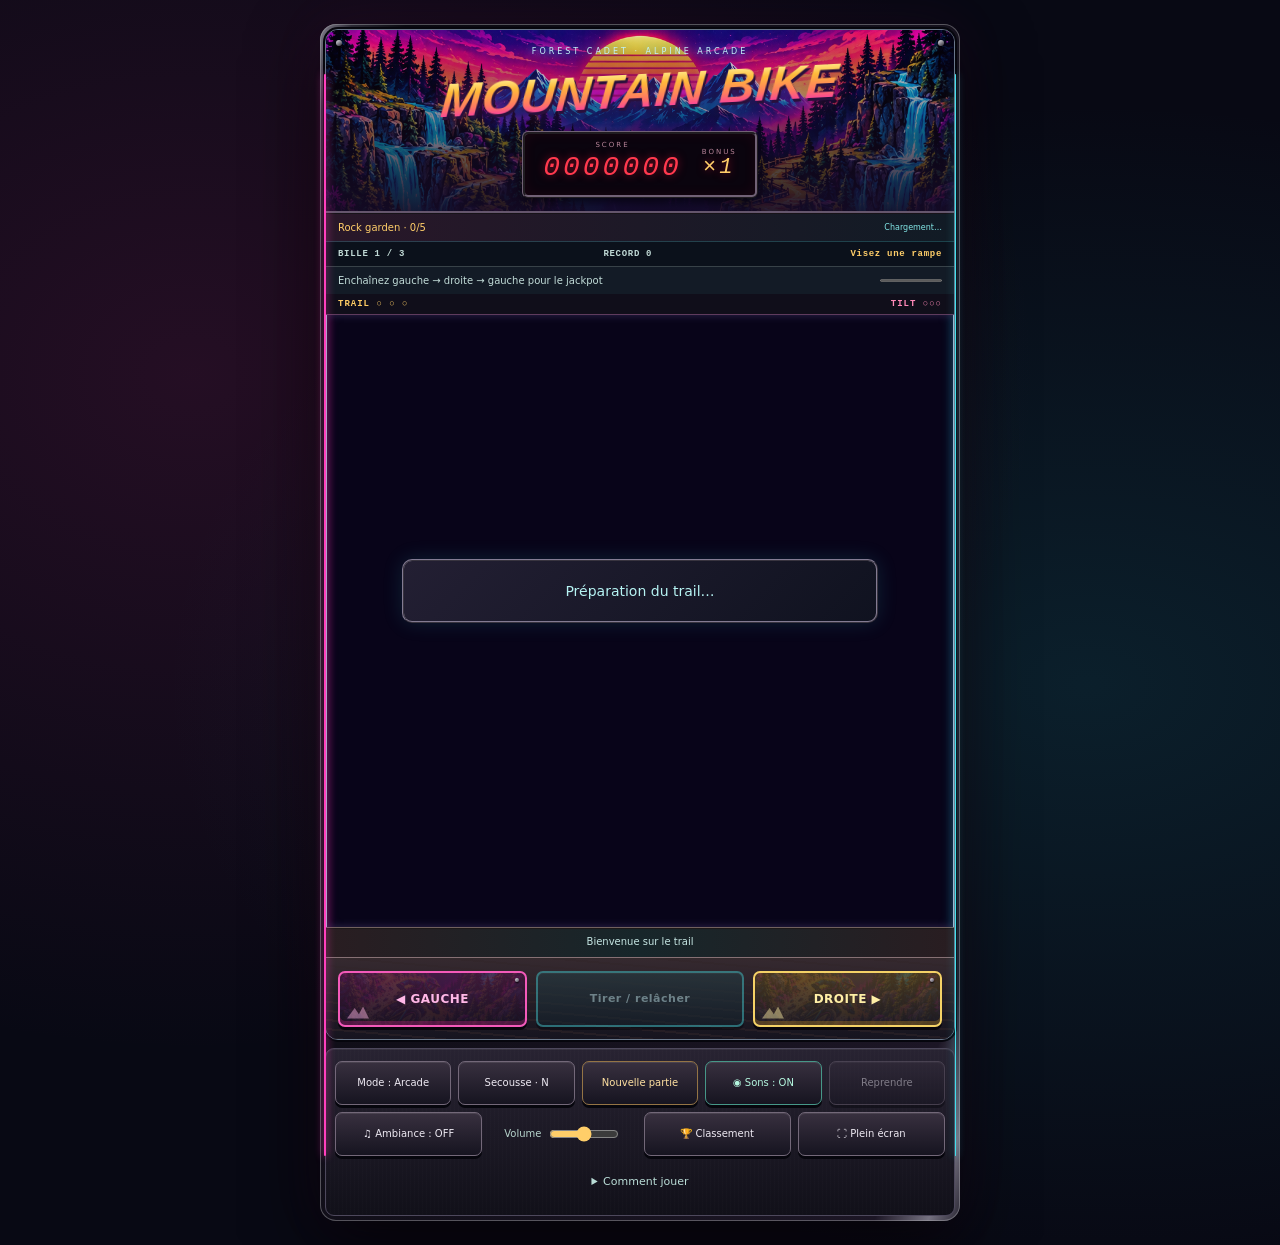
<file: index.html>
<!doctype html><html lang="fr"><head><meta charset="utf-8"><meta name="viewport" content="width=device-width,initial-scale=1,viewport-fit=cover"><meta name="theme-color" content="#080914"><meta name="apple-mobile-web-app-capable" content="yes"><meta name="apple-mobile-web-app-status-bar-style" content="black-translucent"><meta name="apple-mobile-web-app-title" content="Forest Cadet"><link rel="icon" type="image/svg+xml" href="icon.svg"><title>Mountain Bike · Forest Cadet</title><link rel="stylesheet" href="style.css"></head><body><main>
<section class="cabinet"><header class="backglass"><div class="eyebrow">FOREST CADET · ALPINE ARCADE</div><h1>MOUNTAIN BIKE</h1><div class="scoreboard"><div><small>SCORE</small><strong id="score">0000000</strong></div><div class="bonus"><small>BONUS</small><strong id="multiplier">×1</strong></div></div></header>
<div class="missionbar"><span id="mission">Rock garden · 0/5</span><span id="status" role="status">Chargement…</span></div>
<div class="expedition"><span id="balls">BILLE 1 / 3</span><span id="best">RECORD 0</span><span id="combo">Visez une rampe</span></div><div class="objective"><span id="shot">Enchaînez gauche → droite → gauche pour le jackpot</span><progress id="progress" value="0" max="5" aria-label="Progression de mission"></progress></div><div class="cabinet-indicators"><span id="target-bank">TRAIL ○ ○ ○</span><span id="tilt">TILT ○○○</span></div><section class="play"><div id="celebration" class="celebration" aria-hidden="true"><img src="yeti.svg" alt=""><div><strong id="celebration-title">YETI COMBO !</strong><span id="celebration-score"></span></div></div><canvas id="table" aria-label="Plateau de flipper mountain bike, pistes de downhill"></canvas><button id="touch-left" class="touch-flipper touch-left" aria-label="Zone tactile du batteur gauche"><span>◀</span></button><button id="touch-right" class="touch-flipper touch-right" aria-label="Zone tactile du batteur droit"><span>▶</span></button><div id="loading">Préparation du trail…</div></section>
<div class="eventline" id="event" aria-live="polite">Bienvenue sur le trail</div>
<div class="controls"><button id="left" aria-label="Batteur gauche">◀ <span>GAUCHE</span></button><button id="launch" disabled><span id="launch-label">Tirer / relâcher</span><i id="power"></i></button><button id="right" aria-label="Batteur droit"><span>DROITE</span> ▶</button></div></section>
<nav class="actions" aria-label="Commandes de la borne"><button id="mode" title="Changer de mode démarre une nouvelle partie">Mode : Arcade</button><button id="nudge">Secousse · N</button><button id="new-game">Nouvelle partie</button><button id="sfx" aria-pressed="true">◉ Sons : ON</button><button id="pause" disabled>Reprendre</button><button id="music" aria-pressed="false">♫ Ambiance : OFF</button><label class="music-level">Volume <input id="music-volume" type="range" min="0" max="70" value="35" aria-label="Volume de la musique"></label><button id="leaderboard">🏆 Classement</button><button id="fullscreen">⛶ Plein écran</button><details><summary>Comment jouer</summary><p>Maintiens le lanceur ou Espace, puis relâche. Sur téléphone et tablette : maintiens le côté gauche ou droit du plateau pour les batteurs, avec deux doigts si nécessaire. Le mode plein écran agrandit le plateau. Batteurs : A / D ou flèches gauche / droite. P : pause. N : secousse vers le haut, Z / X : gauche / droite (3 en 5 secondes provoquent le tilt). Le mode Classique conserve les bonus des zones FLOW sans propulser la bille ; changer de mode démarre une nouvelle partie. Les records sont séparés. Bille coincée : dégagement automatique, puis relance sans perte si nécessaire.</p><p>Rampes gauche et droite : +1500 points × bonus, avec retour vers les batteurs. Les voies extérieures sont des gouttières.<br>3 billes par partie. Skill shot : cible dans les 8 secondes après le lancement (+2500 × bonus). Alternez les rampes en moins de 15 secondes : combo, puis jackpot au troisième tir (+10000 × bonus). Bonus de descente ajouté à la perte de bille.<br>6 missions successives : rochers, boosts, bumpers, rampes, cibles, descente nocturne. Allume les 3 cibles pour monter le bonus jusqu’à ×5.</p><a href="diagnostics.html">Diagnostic</a> · <a href="LICENSE.txt">Licence</a> · <a href="forest-cadet-source.tar.gz">Sources</a> · <a href="THIRD_PARTY_NOTICES.txt">Crédits</a><button id="replay-intro" type="button">Revoir l’arrivée sur la borne</button></details></nav>
</main><dialog id="leaderboard-dialog" aria-labelledby="ranking-title"><div class="ranking-head"><h2 id="ranking-title">🏆 Records du trail</h2><button id="ranking-close" aria-label="Fermer le classement">✕</button></div><label>Catégorie <select id="ranking-mode"><option value="arcade">Arcade</option><option value="classic">Classique</option></select></label><button id="ranking-refresh">Actualiser</button><p id="leaderboard-status" role="status"></p><ol id="ranking-list"></ol><form id="ranking-form"><p id="ranking-result">Termine une partie pour envoyer ton score.</p><label>Pseudo <input id="player-name" minlength="2" maxlength="20" autocomplete="nickname" required placeholder="Ton nom sur le trail"></label><button id="ranking-submit" disabled>Envoyer mon score</button><small>Ton pseudo et ton meilleur score seront publics. Classement amical.</small></form></dialog><script src="app.js" defer></script></body></html>
</file>
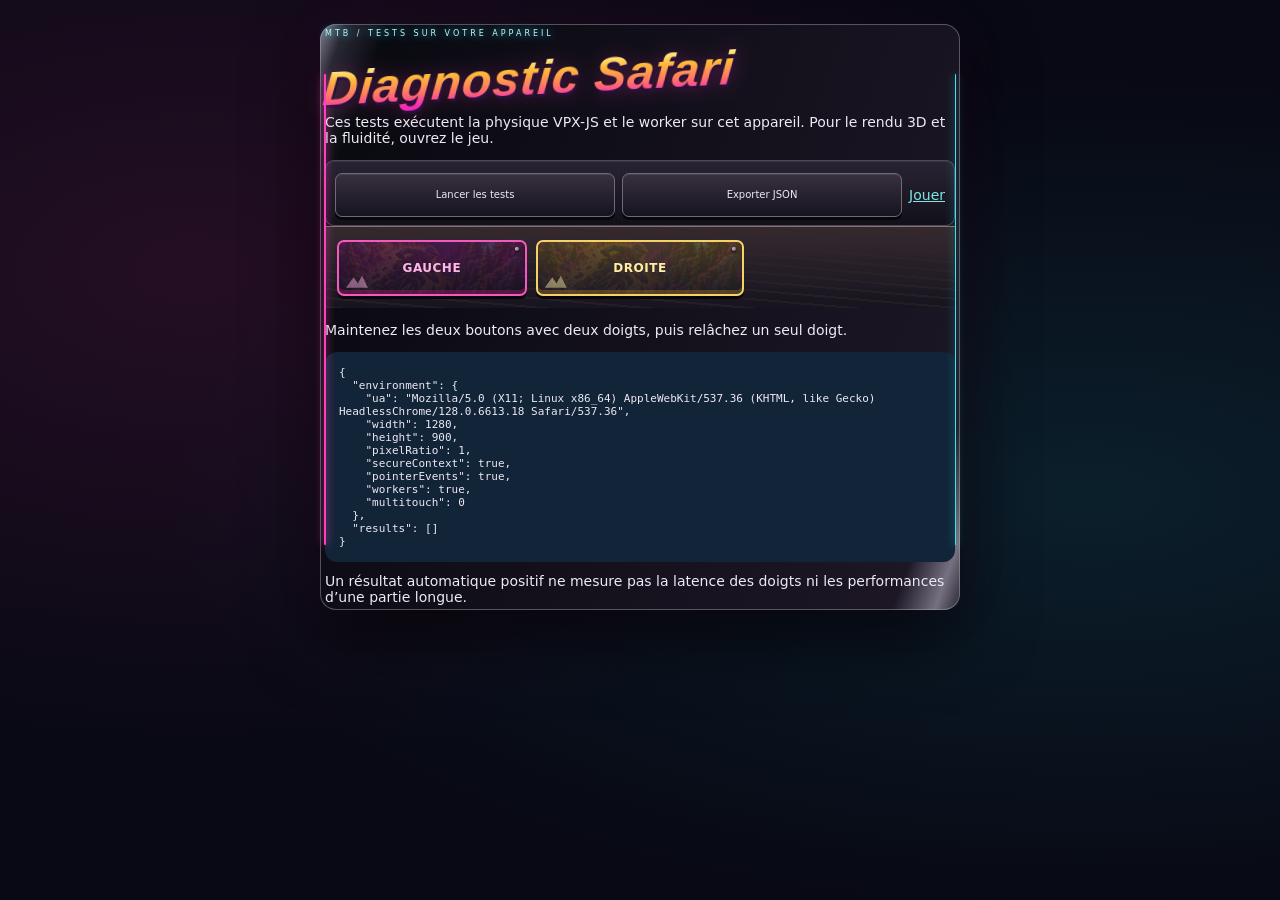
<file: diagnostics.html>
<!doctype html><html lang="fr"><head><meta charset="utf-8"><meta name="viewport" content="width=device-width, initial-scale=1, viewport-fit=cover"><title>MTB — Diagnostic Safari</title><link rel="stylesheet" href="style.css"><style>pre{font-size:11px;white-space:pre-wrap;overflow-wrap:anywhere;background:#122438;border-radius:12px;padding:14px}.actions{flex-wrap:wrap}</style></head><body><main><header><div class="eyebrow">MTB / TESTS SUR VOTRE APPAREIL</div><h1>Diagnostic Safari</h1><p>Ces tests exécutent la physique VPX-JS et le worker sur cet appareil. Pour le rendu 3D et la fluidité, ouvrez le jeu.</p></header><nav class="actions"><button id="run">Lancer les tests</button><button id="save">Exporter JSON</button><a href="index.html">Jouer</a></nav><div class="controls"><button id="left">GAUCHE</button><button id="right">DROITE</button></div><p id="touch">Maintenez les deux boutons avec deux doigts, puis relâchez un seul doigt.</p><pre id="output"></pre><footer>Un résultat automatique positif ne mesure pas la latence des doigts ni les performances d’une partie longue.</footer></main><script src="diagnostics.js" defer></script></body></html>
</file>
<file: style.css>
:root{color-scheme:dark;font:14px system-ui,-apple-system,BlinkMacSystemFont,sans-serif;--ink:#080914;--steel:#656478;--pink:#ff40bd;--cyan:#42dfec;--gold:#ffce69;color:#eee9f4;background:var(--ink)}*{box-sizing:border-box}body{margin:0;min-height:100vh;min-height:100svh;padding:24px 16px;background:radial-gradient(ellipse at 15% 30%,#91226035,transparent 55%),radial-gradient(ellipse at 85% 55%,#16748435,transparent 60%),#080914;overscroll-behavior-y:none}body:before{content:"";position:fixed;inset:0;z-index:-1;pointer-events:none;background:linear-gradient(#08091470,#080914ee),url(synthwave-playfield.png) center 40%/cover;opacity:.32}main{width:min(100%,640px);margin:auto;position:relative;padding:10px;border-radius:22px;background:linear-gradient(110deg,#84808e 0%,#292833 3%,#0a0a11 8%,#1c1625 92%,#757180 97%,#292633);box-shadow:0 25px 70px #000b,0 0 55px #ff2dbb12,inset 0 0 0 1px #aaaaaf70}main:before,main:after{content:"";position:absolute;top:50px;bottom:65px;width:3px;border-radius:4px;pointer-events:none;z-index:2}main:before{left:4px;background:var(--pink);box-shadow:0 0 9px var(--pink)}main:after{right:4px;background:var(--cyan);box-shadow:0 0 9px var(--cyan)}.cabinet{border:2px solid #494154;border-radius:13px;background:#0b0813;overflow:hidden;box-shadow:inset 0 0 18px #000,0 0 0 2px #06060d}.backglass{position:relative;text-align:center;padding:17px 16px 13px;background:linear-gradient(#11071b15,#140a25ed),url(synthwave-playfield.png) center top/cover;border-bottom:3px ridge #65566d}.backglass:before,.backglass:after{content:"";position:absolute;top:10px;width:6px;height:6px;border-radius:50%;background:linear-gradient(145deg,#e5e4ec,#27252f);box-shadow:0 1px 2px #000}.backglass:before{left:10px}.backglass:after{right:10px}.eyebrow{font-size:8px;letter-spacing:3px;color:#c3f2f8;text-shadow:0 0 8px #26daff}h1{font:900 italic clamp(29px,7vw,48px)/1.12 Impact,Haettenschweiler,'Arial Narrow Bold',sans-serif;letter-spacing:1px;margin:8px 0 13px;transform:skew(-8deg) rotate(-3deg);background:linear-gradient(#fff8a1 10%,#ffba39 35%,#ff7663 65%,#f629b8 90%);-webkit-background-clip:text;background-clip:text;color:transparent;filter:drop-shadow(2px 3px #29103c) drop-shadow(0 0 9px #ef32ab40)}.scoreboard{display:flex;gap:20px;align-items:center;justify-content:center;width:max-content;max-width:100%;margin:auto;padding:7px 18px;border:3px ridge #716276;border-radius:6px;background:#0a040e;box-shadow:0 4px 10px #0009,inset 0 0 13px #ff243a12}.scoreboard small{display:block;font-size:7px;letter-spacing:2px;color:#b78498}.scoreboard strong{font:italic 28px/1.1 ui-monospace,monospace;letter-spacing:3px;color:#ff394e;text-shadow:0 0 9px #ff193780}.bonus strong{font-size:22px;color:var(--gold)}.missionbar{display:flex;justify-content:space-between;align-items:center;gap:8px;padding:8px 12px;border-bottom:1px solid #45d6dc35;font-size:10px;background:linear-gradient(90deg,#291729,#111b25);color:var(--gold)}#status{font-size:8px;color:#83e8e8;text-align:right}.expedition{display:flex;justify-content:space-between;gap:8px;padding:7px 12px;background:#0b111b;border-bottom:1px solid #384248;font:700 9px ui-monospace,monospace;letter-spacing:.7px;color:#c0d9d5}.expedition #combo{color:var(--gold)}.objective{display:flex;align-items:center;gap:10px;padding:8px 12px;background:#131b26;font-size:10px;color:#c2dcd8}.objective span{flex:1}progress{width:62px;height:5px;accent-color:var(--gold)}.play{height:clamp(460px,68vh,820px);height:clamp(460px,68svh,820px);position:relative;background:radial-gradient(ellipse at 50% 45%,#23132a,#080419 80%);box-shadow:inset 12px 0 20px #0007,inset -12px 0 20px #0007}canvas{width:100%;height:100%;display:block;touch-action:none}#loading{position:absolute;top:40%;left:12%;right:12%;padding:22px 15px;background:linear-gradient(135deg,#252135ed,#101320f5);border:2px ridge #837b93;border-radius:10px;text-align:center;color:#b6f3f3;box-shadow:0 0 20px #35ced525}.eventline{font-size:10px;color:#c6e6e3;text-align:center;min-height:30px;padding:7px 8px;background:linear-gradient(90deg,#291d21,#17262a,#291d21);border-top:2px ridge #71615e}.eventline.flash{color:#fff2bc;text-shadow:0 0 7px #ffbc55}.controls{display:grid;grid-template-columns:1fr 1.1fr 1fr;gap:9px;padding:12px;background:repeating-linear-gradient(5deg,#31252980 0 2px,transparent 2px 9px),linear-gradient(#35292f,#16141f);border-top:2px ridge #867074}button{font:inherit;color:#eeeaf3;background:linear-gradient(#38303f,#161420);border:1px solid #736879;border-radius:7px;min-height:44px;padding:9px 11px;cursor:pointer;box-shadow:inset 0 1px #ffffff17,0 3px 0 #06060d;-webkit-tap-highlight-color:transparent;touch-action:manipulation}button:disabled{opacity:.45;cursor:default}button:focus-visible,summary:focus-visible,input:focus-visible{outline:2px solid var(--cyan);outline-offset:3px}.controls button{min-height:56px;touch-action:none;user-select:none;-webkit-user-select:none;font-size:12px;font-weight:800;border-width:2px;letter-spacing:.5px}.controls #left{border-color:#f45aba;box-shadow:inset 0 -4px #c9248750,0 3px #08050d;color:#ffb7e7}.controls #right{border-color:#f5d266;box-shadow:inset 0 -4px #c8902550,0 3px #08050d;color:#ffefa6}.controls button.held{background:#743158;box-shadow:0 0 15px #ff42ba70}#launch{position:relative;overflow:hidden;background:linear-gradient(#20434a,#12242e);border-color:#42d7dc;font-size:11px;color:#c4faff}#launch span{position:relative;z-index:1}#power{position:absolute;left:0;bottom:0;height:5px;background:var(--gold);width:0}#launch.charging{box-shadow:0 0 15px #29d9ff60}.actions{display:flex;gap:7px;justify-content:center;align-items:center;flex-wrap:wrap;margin-top:8px;padding:12px 9px 8px;border:1px solid #4d485c;border-radius:9px;background:repeating-linear-gradient(90deg,#ffffff03 0 1px,transparent 1px 4px),linear-gradient(#282332,#111019);box-shadow:inset 0 1px #ffffff12}.actions button{font-size:10px;padding:8px;flex:1 0 100px}.actions #new-game{color:#ffe1a1;border-color:#947445}.actions details{flex-basis:100%;font-size:11px;color:#c9bed3;line-height:1.7}.actions summary{cursor:pointer;text-align:center;padding:10px;min-height:44px;color:#b9dcd6}.actions details[open]{background:#111520;padding:0 12px 12px;border-radius:6px}.music-level{display:flex;align-items:center;justify-content:center;gap:6px;font-size:10px;min-height:44px;flex:1 0 100px;color:#b6d4cc}.music-level input{width:70px;accent-color:var(--gold)}a{color:#7ee8e4}#music[aria-pressed=true],#sfx[aria-pressed=true]{border-color:#469788;color:#b4f7df}:fullscreen{background:#080914;overflow:auto}:fullscreen main{margin:auto}
#score{display:flex;gap:5px;padding:4px 0}.digit{display:inline-block;position:relative;width:17px;height:29px;transform:skew(-7deg)}.seg{position:absolute;background:#401019;border-radius:1px}.seg.on{background:#ff3544;box-shadow:0 0 4px #ff2439,0 0 9px #fb1e4160}.a,.g,.d{width:12px;height:3px;left:3px;clip-path:polygon(12% 0,88% 0,100% 50%,88% 100%,12% 100%,0 50%)}.a{top:0}.g{top:13px}.d{bottom:0}.b,.c,.e,.f{width:3px;height:11px;clip-path:polygon(50% 0,100% 15%,100% 85%,50% 100%,0 85%,0 15%)}.b{right:0;top:2px}.c{right:0;bottom:2px}.f{left:0;top:2px}.e{left:0;bottom:2px}
@media(max-width:600px){body{padding:env(safe-area-inset-top,0px) env(safe-area-inset-right,0px) env(safe-area-inset-bottom,0px) env(safe-area-inset-left,0px)}main{width:100%;padding:5px;border-radius:0;min-height:100vh;min-height:calc(100svh - env(safe-area-inset-top,0px) - env(safe-area-inset-bottom,0px));display:flex;flex-direction:column}main:before{left:1px}main:after{right:1px}.cabinet{border-radius:8px;display:flex;flex-direction:column;flex:1;min-height:0}.backglass{padding:8px 10px}.eyebrow{font-size:6px;letter-spacing:2px}h1{font-size:30px;margin:5px 0 7px}.scoreboard{padding:3px 12px;gap:15px}.digit{height:25px;width:15px}.digit .a,.digit .g,.digit .d{width:10px}.digit .g{top:11px}.digit .b,.digit .c,.digit .e,.digit .f{height:9px}.bonus strong{font-size:18px}.missionbar{padding:5px 8px;font-size:9px}.expedition{padding:5px 8px;font-size:8px}.objective{padding:5px 8px;font-size:9px;min-height:29px}.play{height:calc(100vh - 370px);height:calc(100svh - 370px);min-height:280px;flex:1}.eventline{min-height:26px;font-size:9px;padding:6px}.controls{padding:8px;gap:6px}.controls button{min-height:54px;font-size:10px}.actions{display:grid;grid-template-columns:repeat(4,minmax(0,1fr));gap:5px;padding:7px 5px;margin-top:5px}.actions button{font-size:9px;min-height:44px;padding:5px}.actions details{grid-column:1/-1}.actions summary{padding:4px;min-height:28px}.music-level{font-size:0;gap:0;min-width:0}.music-level input{width:90%;min-width:0}.actions details[open] summary{font-size:11px}.music-level input:focus{outline-offset:0}}
@media(orientation:landscape) and (max-height:600px){body{padding:env(safe-area-inset-top,0px) env(safe-area-inset-right,0px) env(safe-area-inset-bottom,0px) env(safe-area-inset-left,0px)}main{width:min(100%,1000px);display:grid;grid-template-columns:minmax(0,1fr) 165px;gap:7px;padding:5px;min-height:100svh}.cabinet{display:flex;flex-direction:column;min-height:0}.backglass{padding:5px 8px;display:flex;align-items:center;justify-content:center;gap:16px}.eyebrow{display:none}h1{font-size:23px;margin:0}.scoreboard{padding:3px 10px}.missionbar,.expedition,.objective{padding:4px 8px}.play{height:calc(100svh - 198px);min-height:170px;flex:1}.controls{padding:6px}.controls button{min-height:44px}.actions{display:grid;grid-template-columns:1fr 1fr;align-content:center;gap:5px;margin:0;padding:7px}.actions button{font-size:9px;min-height:44px;padding:5px}.actions details,.music-level{grid-column:1/-1}.actions details[open]{max-height:65svh;overflow:auto}.actions summary{min-height:32px;padding:4px}.music-level{font-size:10px}main:before,main:after{display:none}}
@media(prefers-reduced-motion:reduce){*{scroll-behavior:auto!important;transition:none!important}}
/* Absolute canvas sizing prevents percentage-height feedback in mobile flex layouts. */
.play canvas{position:absolute;inset:0;width:100%;height:100%}
/* Matching alpine artwork on the two flipper control plates. */
.controls #left,.controls #right{position:relative;isolation:isolate;background-size:cover;background-position:center 72%}.controls #left{background-image:linear-gradient(#4a1c40de,#191222ef),url(synthwave-playfield.png)}.controls #right{background-image:linear-gradient(#544023db,#1d1a24ef),url(synthwave-playfield.png)}.controls #left:before,.controls #right:before{content:"";position:absolute;left:7px;bottom:6px;width:22px;height:12px;clip-path:polygon(0 100%,35% 12%,54% 64%,73% 0,100% 100%);opacity:.45;background:currentColor;z-index:-1}.controls #left:after,.controls #right:after{content:"";position:absolute;right:6px;top:5px;width:4px;height:4px;border-radius:50%;background:linear-gradient(135deg,#e8e9ed,#4c4655);box-shadow:0 1px 2px #000}.controls #left.held,.controls #right.held{filter:brightness(1.35)}
.cabinet-indicators{display:flex;justify-content:space-between;padding:5px 12px;background:#100e1a;border-bottom:1px solid #5e3b5d;font:700 9px ui-monospace,monospace;letter-spacing:1px;color:#ffcd65}#tilt{color:#ff89b8}.celebration{position:absolute;top:12%;left:4%;width:92%;z-index:6;pointer-events:none;display:flex;align-items:center;justify-content:center;gap:8px;opacity:0;transform:scale(.3);filter:drop-shadow(0 4px 5px #080712);visibility:hidden}.celebration img{width:clamp(75px,22%,130px);transform:rotate(-8deg)}.celebration strong{display:block;font:900 italic clamp(22px,5vw,37px)/1.08 Impact,system-ui,sans-serif;color:#ffdd5f;text-shadow:2px 3px #713090,-1px -1px #fff6c3,0 0 14px #ff38bd}.celebration span{display:block;margin-top:5px;max-width:280px;font:700 11px system-ui;color:#c8faff;text-shadow:1px 1px #080712}.celebration.show{animation:yeti-bounce 1.6s both}.celebration.show img{animation:yeti-wave .22s 5 alternate}@keyframes yeti-bounce{0%{visibility:visible;opacity:0;transform:scale(.35) translateY(-25px)}18%{opacity:1;transform:scale(1.12) translateY(0)}30%,72%{opacity:1;transform:scale(1)}100%{opacity:0;transform:scale(.8) translateY(-25px);visibility:hidden}}@keyframes yeti-wave{to{transform:rotate(7deg) translateY(-5px)}}@media(prefers-reduced-motion:reduce){.celebration.show{animation:yeti-fade 1.3s both}.celebration.show img{animation:none}@keyframes yeti-fade{0%,80%{visibility:visible;opacity:1;transform:none}100%{visibility:hidden;opacity:0;transform:none}}}

/* The page frame continues the same dark cabinet, chrome and side lights as the 3D machine. */
.cabinet{border-color:#69778a;background:#080419;box-shadow:inset 0 0 0 2px #12121b,0 0 0 2px #06060d}
.play{background:#080419;border-left:2px solid #a1b4cc;border-right:2px solid #a1b4cc;box-shadow:inset 4px 0 8px #ff28b825,inset -4px 0 8px #23dfff25}
.cabinet-arrival .play{animation:glass-arrival 2.4s ease-out both}
@keyframes glass-arrival{from{filter:brightness(.6)}to{filter:brightness(1)}}
@media(prefers-reduced-motion:reduce){.cabinet-arrival .play{animation:none}}

main{padding:5px;border-radius:16px}main:before,main:after{width:1.5px}.cabinet{border-width:1px}.play{border-left-width:1px;border-right-width:1px}

/* Shared leaderboard stays outside the playfield and pauses the game. */
#leaderboard-dialog{position:fixed;inset:0;margin:auto;width:min(440px,92vw);max-height:85dvh;overflow:auto;background:#121326;color:#f2efff;border:2px solid #ff2dbb;border-radius:18px;padding:20px;box-shadow:0 0 50px #ff2dbb40;z-index:100}#leaderboard-dialog::backdrop{background:#050714d9}#leaderboard-dialog h2{font-size:1.2rem;margin:0} .ranking-head{display:flex;align-items:center;justify-content:space-between;margin-bottom:18px}#leaderboard-dialog button{min-height:44px;padding:10px;border-radius:8px;border:1px solid #00dfff;background:#22233e;color:#fff;cursor:pointer}#leaderboard-dialog button:disabled{opacity:.45;cursor:default}#leaderboard-dialog input,#leaderboard-dialog select{max-width:100%;box-sizing:border-box;background:#090b19;color:white;border:1px solid #617289;border-radius:8px;padding:12px;font-size:16px}#ranking-list{padding-left:25px}#ranking-list li{padding:9px;border-bottom:1px solid #ffffff18}#ranking-list li span{display:inline-block;max-width:70%;overflow-wrap:anywhere}#ranking-list li strong{float:right;color:#ffe34a;font-variant-numeric:tabular-nums}#ranking-form{display:grid;gap:12px;border-top:1px solid #617289;padding-top:12px}#ranking-form small{color:#b0b7cc}#leaderboard-status{color:#00dfff;min-height:2.5em}

/* Independent thumb zones on the glass, including fullscreen. */
.touch-flipper{display:none;position:absolute;top:25%;bottom:0;width:44%;z-index:4;background:transparent;border:0;border-radius:0;padding:0;touch-action:none;user-select:none;-webkit-user-select:none;-webkit-touch-callout:none;outline-offset:-5px}.touch-left{left:0;color:#ff40bd}.touch-right{right:0;color:#ffce69}.touch-flipper span{position:absolute;bottom:18%;padding:12px 8px;font-size:22px;opacity:.55;background:#08091480;border:1px solid currentColor;border-radius:10px}.touch-left span{left:3px}.touch-right span{right:3px}.touch-flipper.held{background:linear-gradient(transparent 75%,#ffffff08)}.touch-flipper.held span{opacity:1;box-shadow:0 0 14px currentColor}.touch-flipper:focus-visible{outline:2px solid currentColor}
@media(any-pointer:coarse),(max-width:1024px){.touch-flipper{display:block}}
body.immersive{height:100dvh;overflow:hidden;padding:env(safe-area-inset-top,0px) env(safe-area-inset-right,0px) env(safe-area-inset-bottom,0px) env(safe-area-inset-left,0px)}body.immersive main{width:min(100%,680px);height:100%;min-height:0;display:flex;flex-direction:column;gap:0;padding:3px;border-radius:0}body.immersive .cabinet{display:flex;flex-direction:column;flex:1;min-height:0}body.immersive .backglass{padding:3px;display:block}body.immersive .backglass h1,body.immersive .eyebrow,body.immersive .objective,body.immersive .cabinet-indicators,body.immersive .eventline{display:none}body.immersive .scoreboard{padding:2px 10px}body.immersive .missionbar,body.immersive .expedition{padding:3px 8px;font-size:9px}body.immersive .play{flex:1;height:auto;min-height:0}body.immersive .touch-flipper{display:block}body.immersive .controls{padding:4px;display:flex;justify-content:center}body.immersive .controls #left,body.immersive .controls #right{display:none}body.immersive #launch{min-height:44px;width:min(100%,260px)}body.immersive .actions{display:flex;justify-content:center;gap:4px;margin:0;padding:3px;flex-wrap:wrap}body.immersive .actions>*{display:none}body.immersive .actions #pause,body.immersive .actions #fullscreen,body.immersive .actions #leaderboard,body.immersive .actions #new-game{display:block;min-height:38px;padding:5px 8px;font-size:10px}body.immersive main:before,body.immersive main:after{display:none}
</file>
